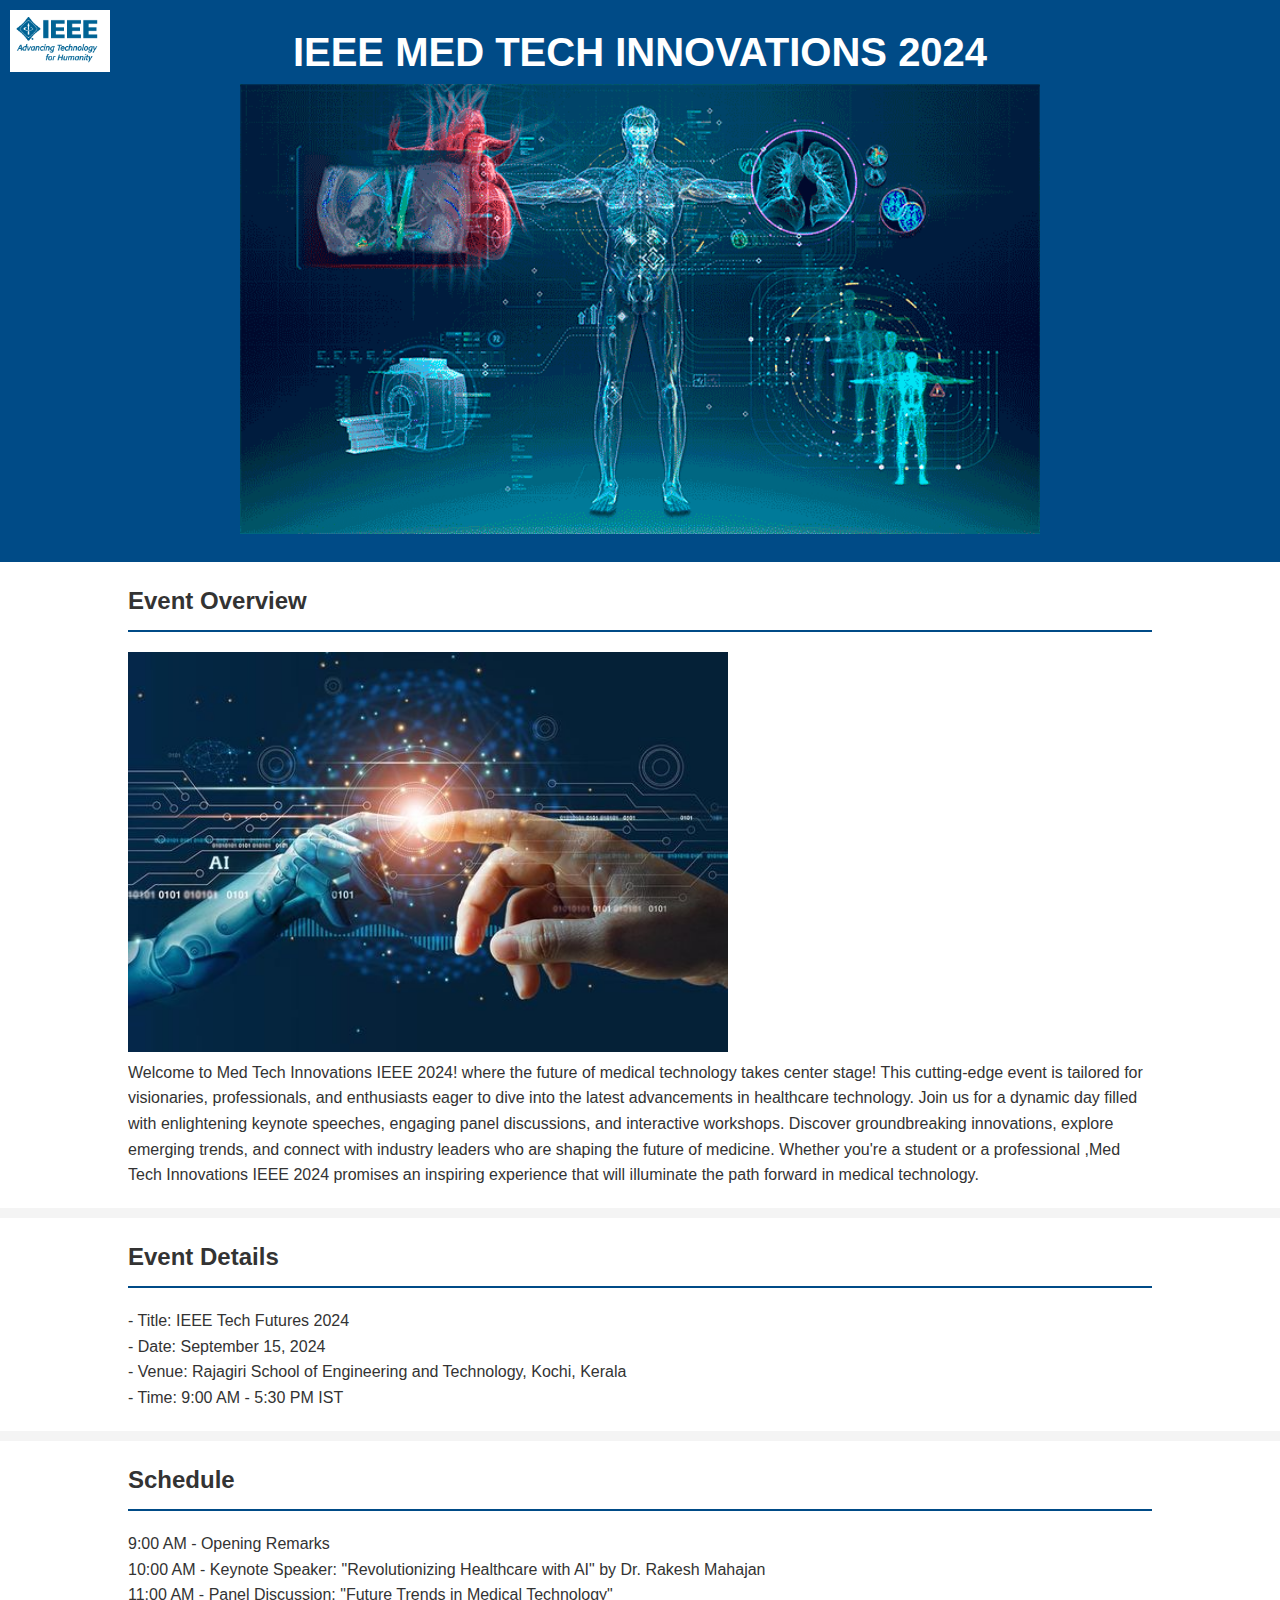
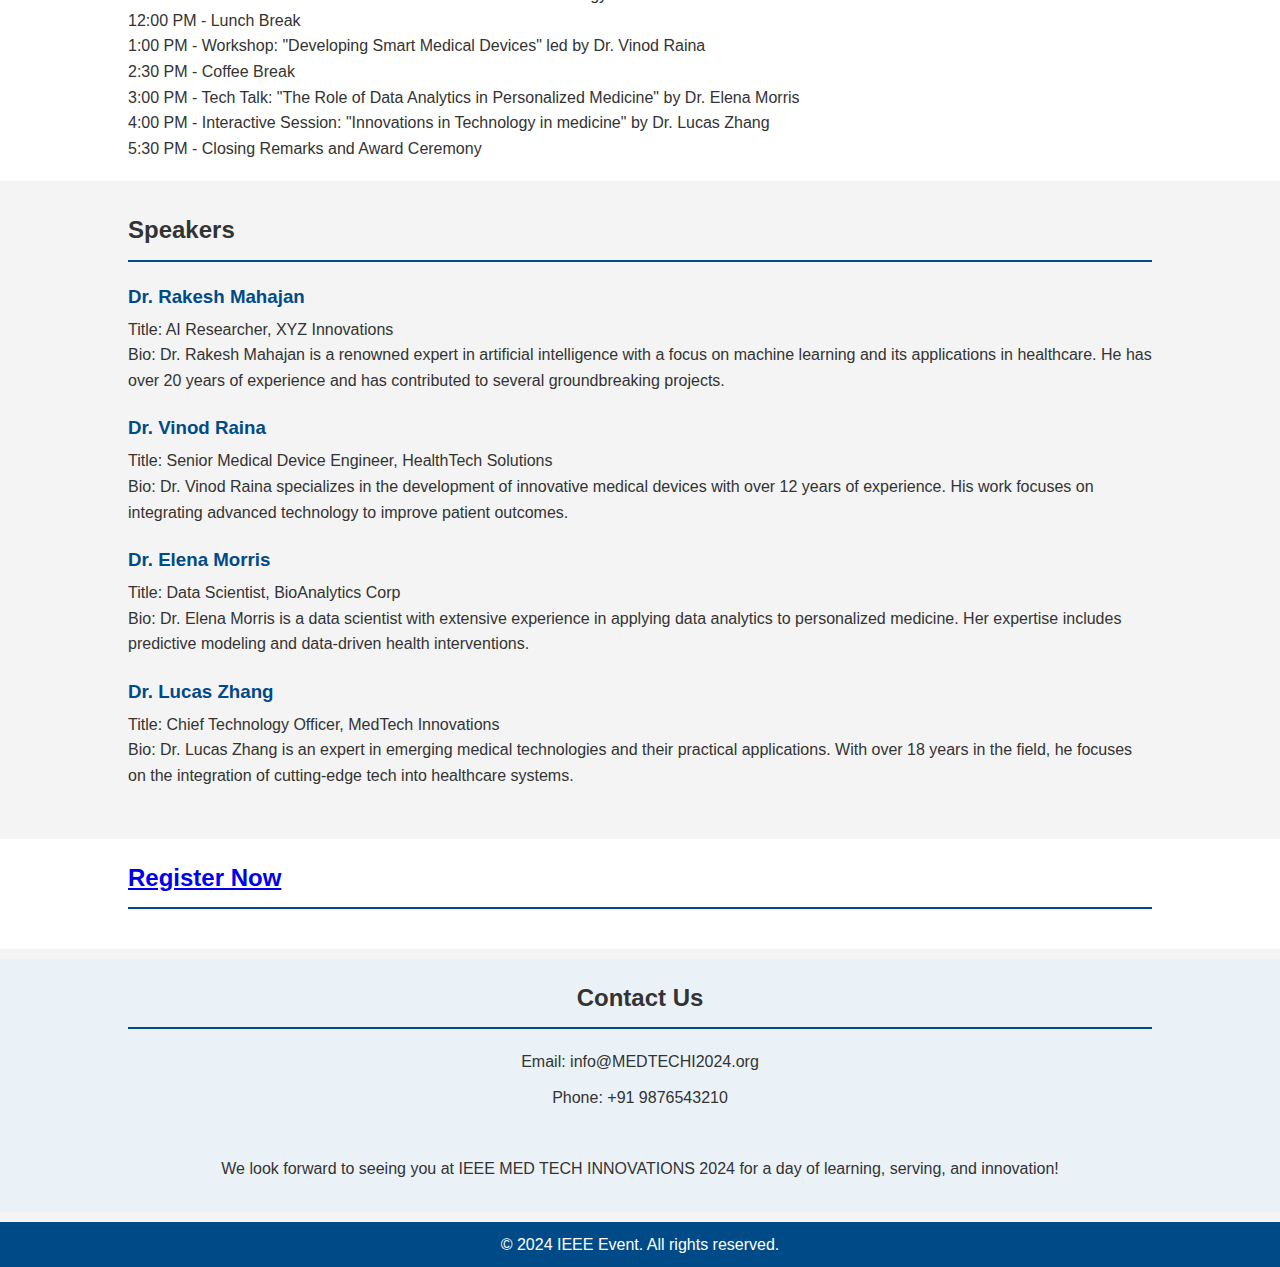
<file: index.html>
<!DOCTYPE html>
<html lang="en">
<head>
    <meta charset="UTF-8">
    <meta name="viewport" content="width=device-width, initial-scale=1.0">
    <title>IEEE MED TECH INNOVATIONS 2024</title>
    <link rel="stylesheet" href="iee.css">
    <link rel="stylesheet" href="https://cdnjs.cloudflare.com/ajax/libs/font-awesome/6.0.0-beta3/css/all.min.css">


</head>
<body>
    <header>
        <div class="container">
            <img src="logo.png" alt="IEEE Logo" class="logo">
            <h1>IEEE MED TECH INNOVATIONS 2024</h1>
            <img src="mt.gif" width=800 alt="Event Overview" class="header-image">
        </div>
    </header>

    <section id="overview">
        <div class="container">
            <h2>Event Overview</h2>
            <img src="medtech.jpg" width=600 alt="Event Overview" class="section-image">
            <p>Welcome to Med Tech Innovations IEEE 2024!
                where the future of medical technology takes center stage!
                 This cutting-edge event is tailored for visionaries, professionals, and enthusiasts 
                 eager to dive into the latest advancements in healthcare technology.
                  Join us for a dynamic day filled with enlightening keynote speeches, engaging panel discussions, and interactive workshops.
                   Discover groundbreaking innovations, explore emerging trends, and connect with industry leaders who are shaping the future of medicine.
                    Whether you're a student or a professional ,Med Tech Innovations IEEE 2024 promises an inspiring experience that will illuminate the path forward in medical technology.</p>
        </div>
    </section>

    <section id ="Event Details">
        <div class ="container">
            <h2> Event Details</h2>
            <ul>
                <li>- Title: IEEE Tech Futures 2024</li>
                <li>- Date: September 15, 2024</li>
                <li>- Venue: Rajagiri School of Engineering and Technology, Kochi, Kerala</li>   
                <li> - Time: 9:00 AM - 5:30 PM IST</li> 
                    
            </ul>
        </div>
    </section>

    <section id="Schedule">
        <div class="container">
            <h2>Schedule</h2>
            <ul>
                <li>9:00 AM - Opening Remarks</li>
                <li>10:00 AM - Keynote Speaker: "Revolutionizing Healthcare with AI" by Dr. Rakesh Mahajan</li>
                <li>11:00 AM - Panel Discussion: "Future Trends in Medical Technology"</li>
                <li>12:00 PM - Lunch Break</li>
                <li>1:00 PM - Workshop: "Developing Smart Medical Devices" led by Dr. Vinod Raina</li>
                <li>2:30 PM - Coffee Break</li>
                <li>3:00 PM - Tech Talk: "The Role of Data Analytics in Personalized Medicine" by Dr. Elena Morris</li>
                <li>4:00 PM - Interactive Session: "Innovations in Technology in medicine" by Dr. Lucas Zhang</li>
                <li>5:30 PM - Closing Remarks and Award Ceremony</li>
            </ul>
            
        </div>
    </section>

    <section id="speakers">
        <div class="container">
            <h2>Speakers</h2>
            <div class="speaker">
                
                <h3>Dr. Rakesh Mahajan</h3>
                <p>
                    <ul>
                       <li>Title: AI Researcher, XYZ Innovations</li>
                       <li>Bio: Dr. Rakesh Mahajan is a renowned expert in artificial intelligence 
                    with a focus on machine learning and its applications in healthcare.
                     He has over 20 years of experience and has contributed to several groundbreaking projects.</li>
                    </p>
            </div>
            <div class="speaker">
            
                <h3>Dr. Vinod Raina</h3>
                <p>
                   <ul>
                    <li>Title: Senior Medical Device Engineer, HealthTech Solutions</li>
                    <li>Bio: Dr. Vinod Raina specializes in the development of innovative medical devices with over 12 years of experience. 
                        His work focuses on integrating advanced technology to improve patient outcomes.</li>
                        </ul>
                    </p>
            </div>
            <div class="speaker">
            
                <h3>Dr. Elena Morris</h3>
                <p>
                    <ul>
                        <li>Title: Data Scientist, BioAnalytics Corp</li>
                        <li>Bio: Dr. Elena Morris is a data scientist with extensive experience in applying data analytics to personalized medicine. Her expertise includes predictive modeling and data-driven health interventions.</li>
                    </ul>
                   </p>
                    
            </div>
            <div class="speaker">
            
                <h3>Dr. Lucas Zhang</h3>
                <p>
                    <ul>
                        <li>Title: Chief Technology Officer, MedTech Innovations</li>
                        <li>Bio: Dr. Lucas Zhang is an expert in emerging medical technologies and their practical applications. With over 18 years in the field, he focuses on the integration of cutting-edge tech into healthcare systems.</li>
                    </ul>
                    </p>
                    
            </div>
        </div>
    </section>

    <section id="registration">
        <div class="container">
            <a href="register.html" target="_blank">
                <h2>Register Now</h2>
            </a>
        </div>
    </section>

    <section id="contact">
        <div class="container">
            <h2>Contact Us</h2>
            <p>Email: info@MEDTECHI2024.org</p>
            <p>Phone: +91 9876543210</p>
            <br>
            <p>We look forward to seeing you at IEEE MED TECH INNOVATIONS 2024
                 for a day of learning, serving, and innovation!
            </p>
        </div>
    </section>

    <footer>
        <div class="container">
            <p>&copy; 2024 IEEE Event. All rights reserved.</p>
        </div>
    </footer>
</body>
</html>
</file>
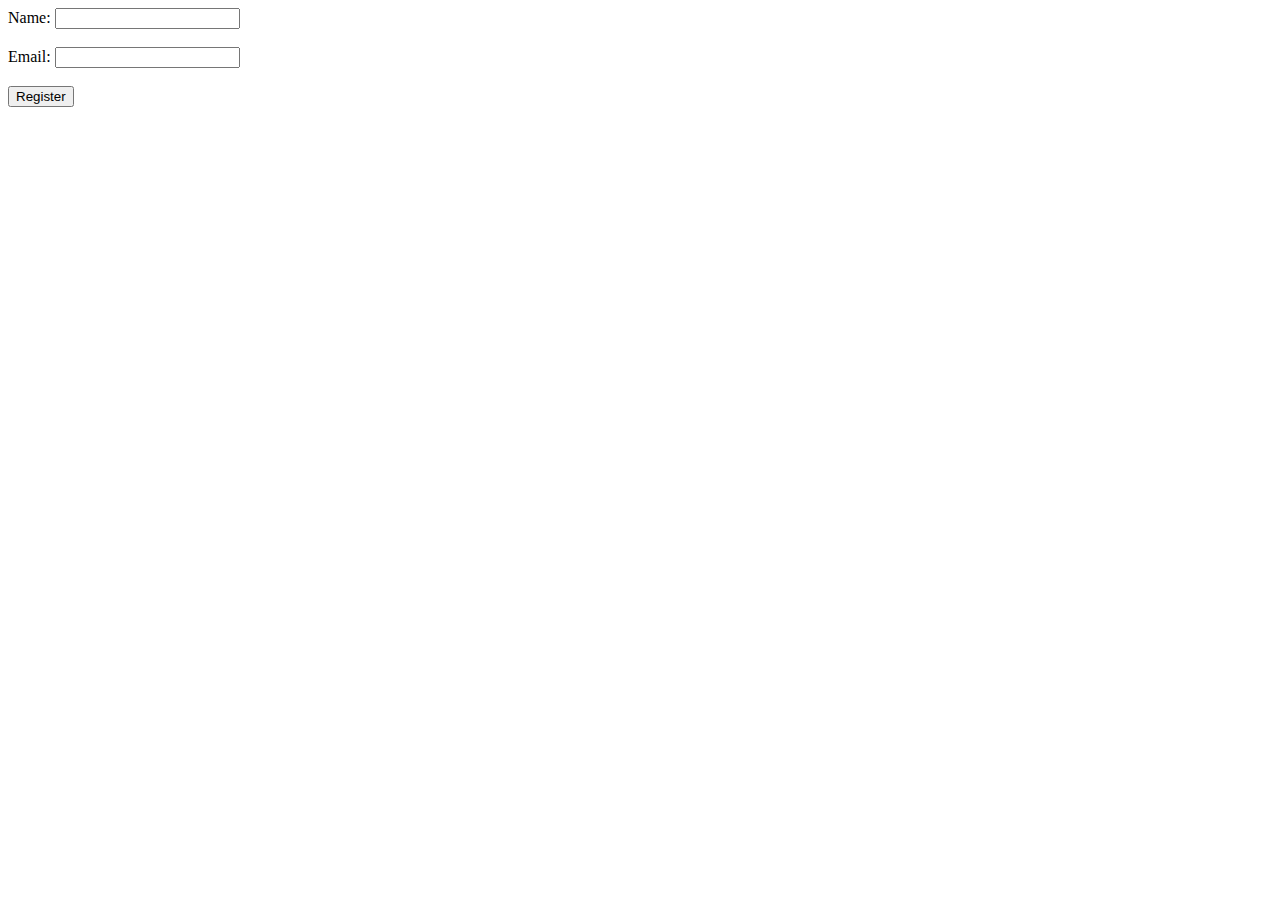
<file: register.html>
<!DOCTYPE html>
<html lang="en">
<head>
    <meta charset="UTF-8">
    <meta name="viewport" content="width=device-width, initial-scale=1.0">
    <title>Registration Form</title>
</head>
<body>
    <form action="register.php" method="post">
        <label for="name">Name:</label>
        <input type="text" id="name" name="name" required><br><br>
        
        <label for="email">Email:</label>
        <input type="email" id="email" name="email" required><br><br>
        
        <button type="submit">Register</button>
    </form>
</body>
</html>
</file>
<file: iee.css>
/* Reset some basic elements for consistent styling across browsers */
* {
    margin: 0;
    padding: 0;
    box-sizing: border-box;
}

/* General Body Styles */
body {
    font-family: Arial, sans-serif;
    line-height: 1.6;
    color: #333;
    background-color: #f4f4f4;
}

/* Header Styles */
header {
    background: #004b87; /* Deep blue background */
    color: #fff;
    padding: 20px 0;
    text-align: center;
}

header h1 {
    margin: 0;
    font-size: 2.5em;
}

.cta-button {
    display: inline-block;
    margin-top: 10px;
    padding: 10px 20px;
    color: #fff;
    background-color: #007bff; /* Blue button */
    text-decoration: none;
    border-radius: 5px;
    font-size: 1.2em;
    transition: background-color 0.3s;
}

.cta-button:hover {
    background-color: #0056b3; /* Darker blue on hover */
}

/* Logo Styles */
.logo {
    position: absolute;
    top: 10px; /* Adjust as needed */
    left: 10px; /* Adjust as needed */
    width: 100px; /* Adjust size as needed */
    height: auto; /* Maintain aspect ratio */
}

/* Navigation Styles */
nav {
    background: #007bff; /* Blue background */
    padding: 10px 0;
    text-align: center;
}

nav ul {
    list-style: none;
}

nav ul li {
    display: inline;
    margin: 0 15px;
}

nav ul li a {
    color: #fff;
    text-decoration: none;
    font-size: 1.1em;
}

nav ul li a:hover {
    text-decoration: underline;
}

/* Container Styles */
.container {
    width: 80%;
    margin: 0 auto;
    overflow: hidden;
}

/* Section Styles */
section {
    padding: 20px 0;
    background: #fff;
    margin-bottom: 10px;
}

section h2 {
    border-bottom: 2px solid #004b87; /* Blue underline for section titles */
    padding-bottom: 10px;
    margin-bottom: 20px;
}

/* Agenda Section */
#agenda ul {
    list-style-type: none;
}

#agenda li {
    margin-bottom: 10px;
    font-size: 1.1em;
}

/* Speakers Section */
#speakers {
    background: #f4f4f4; /* Light gray background */
}

.speaker {
    margin-bottom: 20px;
}

.speaker h3 {
    color: #004b87; /* Match header background */
}

.speaker p {
    margin: 5px 0;
}

/* Contact Section */
#contact {
    background: #eaf2f8; /* Light blue background */
    text-align: center;
}

#contact p {
    margin: 10px 0;
}

/* Footer Styles */
footer {
    background: #004b87; /* Deep blue background */
    color: #fff;
    text-align: center;
    padding: 10px 0;
}

footer p {
    margin: 0;
}

/* Responsive Styles */
@media (max-width: 768px) {
    .container {
        width: 90%;
    }

    header h1 {
        font-size: 2em;
    }

    .cta-button {
        font-size: 1em;
    }

    nav ul li {
        display: block;
        margin-bottom: 10px;
    }

    #agenda li {
        font-size: 1em;
    }
}
</file>
